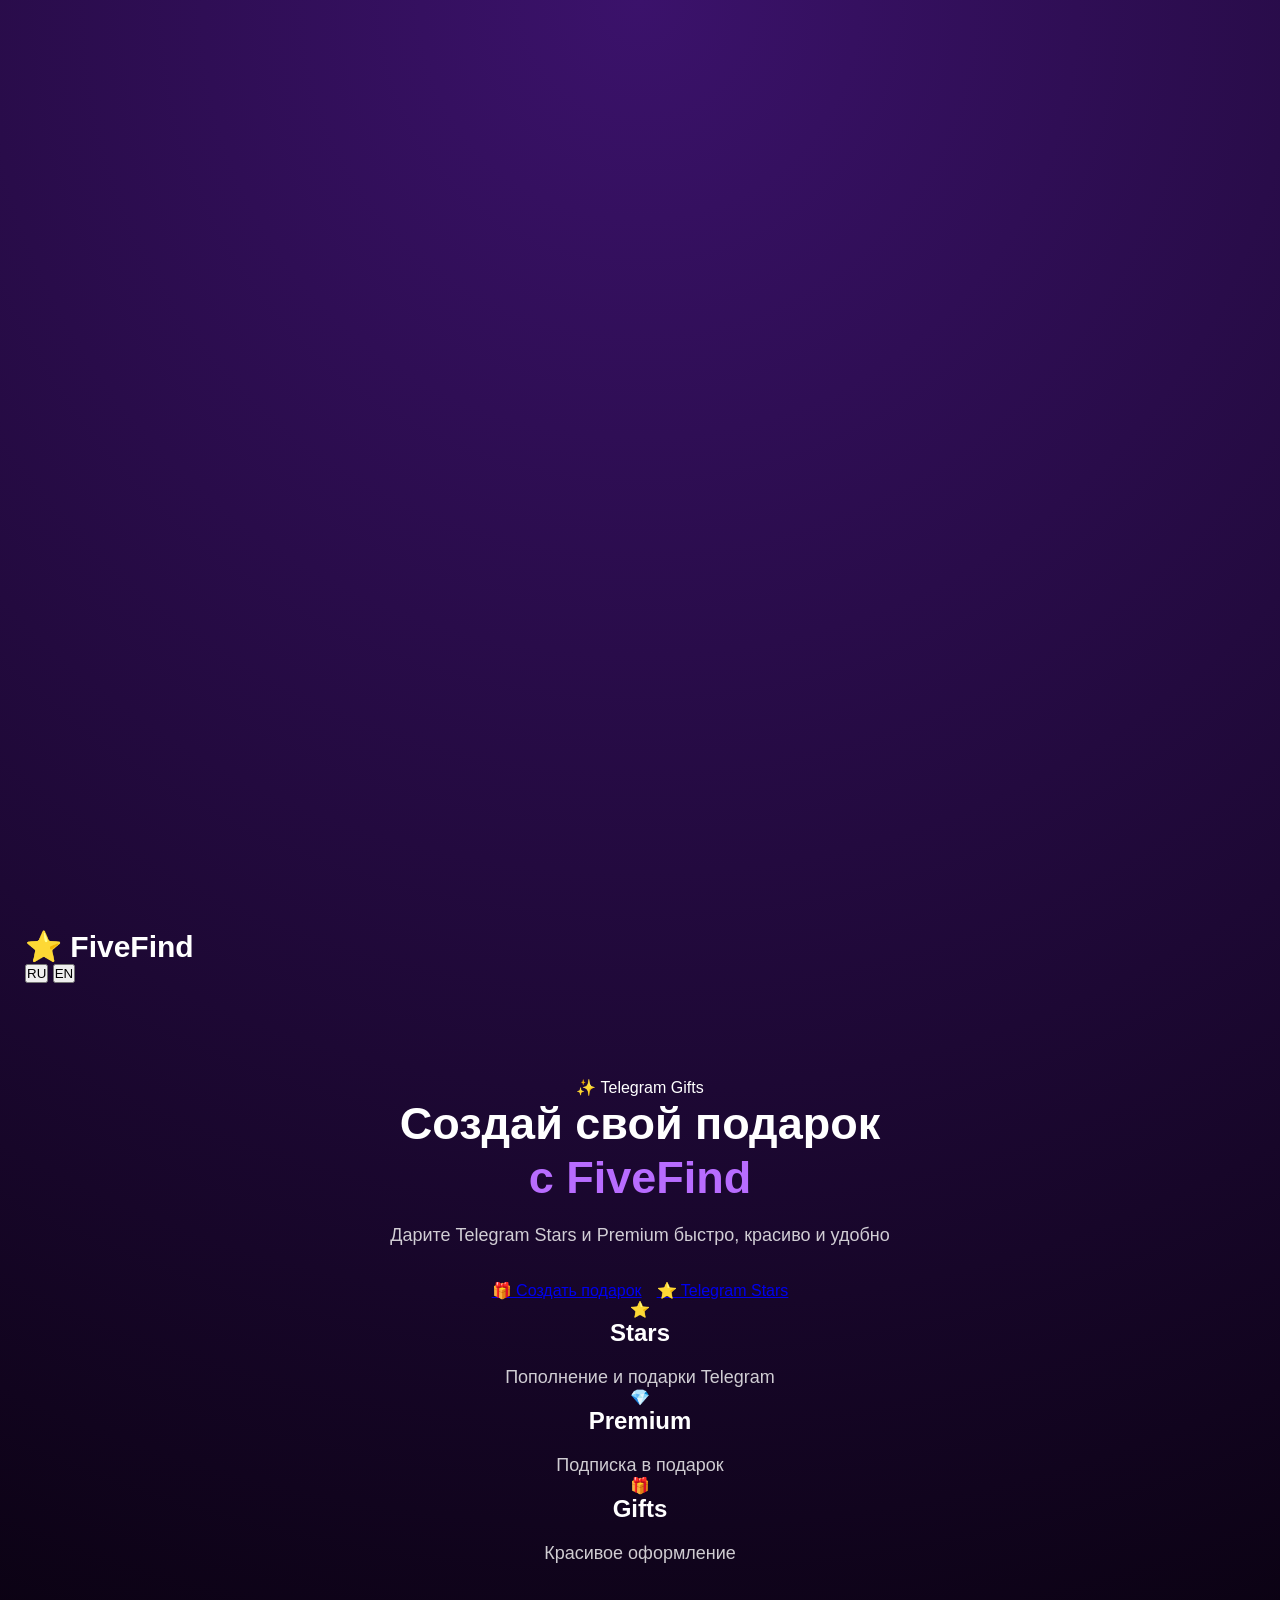
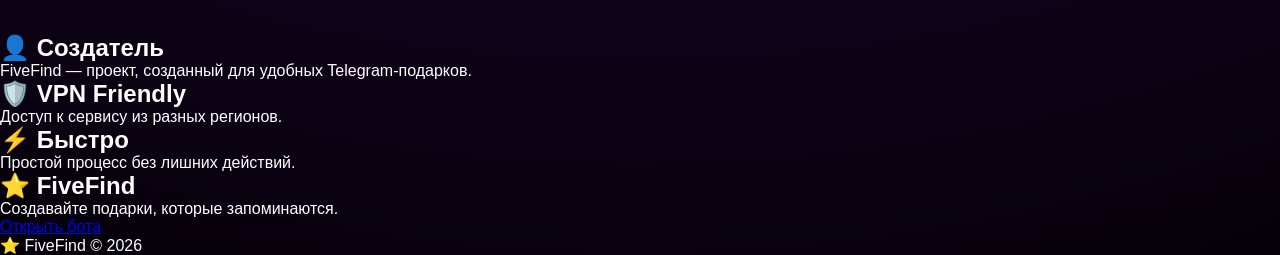
<file: index.html>
<!DOCTYPE html>
<html lang="ru">
<head>
<meta charset="UTF-8">
<meta name="viewport" content="width=device-width, initial-scale=1.0">

<title>FiveFind ⭐</title>

<link rel="stylesheet" href="style.css">
</head>

<body>

<canvas id="stars"></canvas>

<div class="site">

<header>
    <div class="logo">⭐ FiveFind</div>

    <div class="lang">
        <button>RU</button>
        <button>EN</button>
    </div>
</header>


<section class="hero">

<div class="badge">
✨ Telegram Gifts
</div>


<h1>
Создай свой подарок
<br>
<span>с FiveFind</span>
</h1>


<p>
Дарите Telegram Stars и Premium
быстро, красиво и удобно
</p>


<div class="buttons">

<a href="https://t.me/Fivefindstarsbot">
🎁 Создать подарок
</a>

<a href="https://t.me/Fivefindstarsbot">
⭐ Telegram Stars
</a>

</div>


<div class="cards">

<div class="card">
<div class="icon">⭐</div>
<h2>Stars</h2>
<p>Пополнение и подарки Telegram</p>
</div>


<div class="card">
<div class="icon">💎</div>
<h2>Premium</h2>
<p>Подписка в подарок</p>
</div>


<div class="card">
<div class="icon">🎁</div>
<h2>Gifts</h2>
<p>Красивое оформление</p>
</div>

</div>

</section>



<section class="blocks">


<div class="block">
<h2>👤 Создатель</h2>
<p>
FiveFind — проект, созданный для удобных Telegram-подарков.
</p>
</div>



<div class="block">
<h2>🛡️ VPN Friendly</h2>
<p>
Доступ к сервису из разных регионов.
</p>
</div>



<div class="block">
<h2>⚡ Быстро</h2>
<p>
Простой процесс без лишних действий.
</p>
</div>


</section>



<section class="creator">

<h2>
⭐ FiveFind
</h2>

<p>
Создавайте подарки, которые запоминаются.
</p>

<a href="https://t.me/Fivefindstarsbot">
Открыть бота
</a>

</section>



<footer>
⭐ FiveFind © 2026
</footer>


</div>


<script src="stars.js"></script>

</body>
</html>
</file>
<file: style.css>
*{
margin:0;
padding:0;
box-sizing:border-box;
}


body{

min-height:100vh;

font-family:Arial,sans-serif;

color:white;

background:
radial-gradient(circle at top,#3b126b,#050008);

overflow:hidden;

}



#stars-canvas{

position:fixed;

top:0;
left:0;

width:100%;
height:100%;

z-index:0;

pointer-events:none;

}



.page{

position:relative;

z-index:2;

}



header{

padding:25px;

}



.logo{

font-size:30px;

font-weight:800;

}



.hero{

text-align:center;

padding:70px 20px;

}



h1{

font-size:45px;

line-height:1.2;

}



h1 span{

color:#b86cff;

}



.hero p{

margin-top:20px;

font-size:18px;

opacity:.8;

}



.buttons{

margin-top:35px;

display:flex;

justify-content:center;

gap:15px;

flex-wrap:wrap;

}



.btn{

background:#9b5cff;

color:white;

text-decoration:none;

padding:15px 30px;

border-radius:15px;

font-weight:bold;

}



.second{

background:#222;

}



.gift{

margin:60px auto;

padding:25px;

max-width:400px;

background:rgba(255,255,255,.08);

border-radius:25px;

backdrop-filter:blur(15px);

}



@media(max-width:600px){

h1{

font-size:34px;

}

}
</file>
